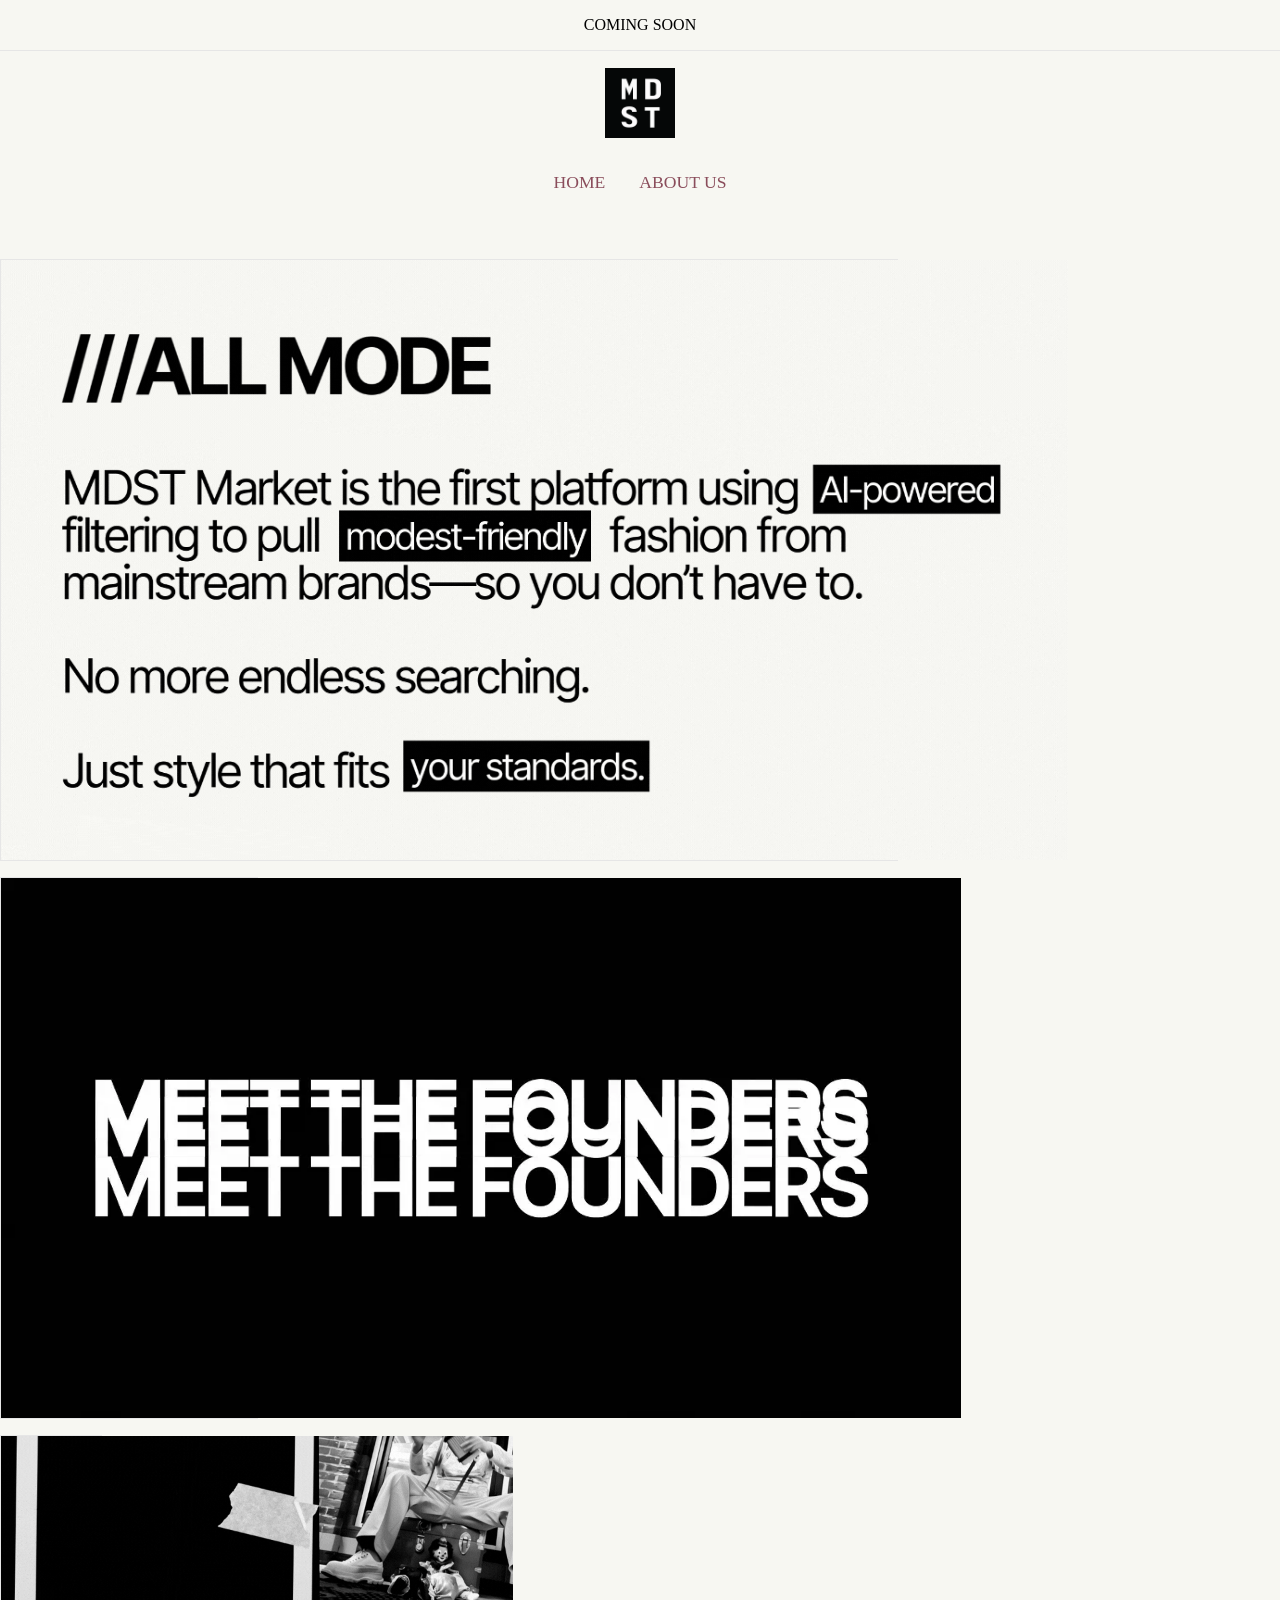
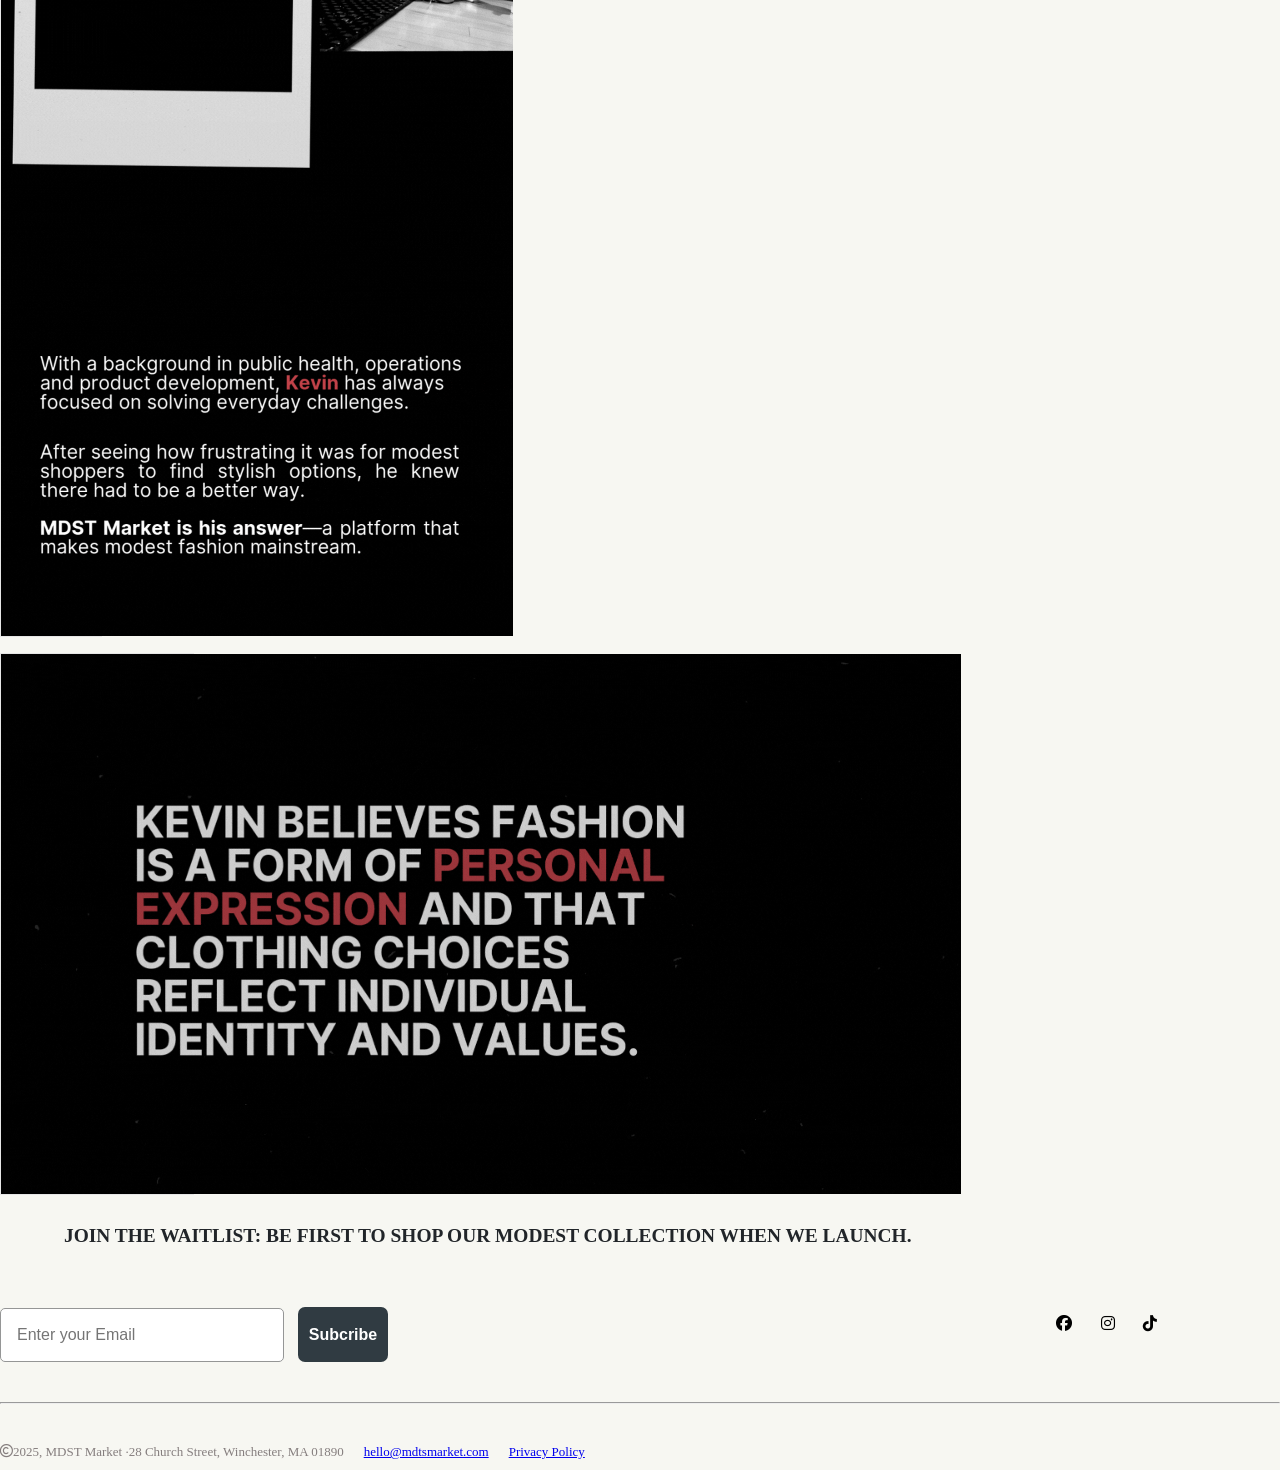
<file: A-index.html>
<!doctype html>
<html lang="en">
  <head>
    <meta charset="UTF-8" />
    <meta name="viewport" content="width=device-width, initial-scale=1.0" />
    <title>About Us</title>
    <link
      rel="stylesheet"
      href="https://cdnjs.cloudflare.com/ajax/libs/font-awesome/6.5.1/css/all.min.css"
    />
    <link rel="stylesheet" href="A-style.css" />
    <link rel="stylesheet" href="A-phone-style.css" />
    <link rel="stylesheet" href="A-tab-style.css" />
  </head>
  <body>
    <section class="section">
      <div class="nav-div">
        <nav>COMING SOON</nav>
      </div>
      <header>
        <div id="logo-div">
          <div id="logo">
            <img src="Assets/mdst_logo.png" class="logo" />
          </div>
          <div class="link">
            <a href="H-index.html" class="color" id="home">HOME</a>
            <a href="A-index.html" class="color" id="about-us">ABOUT US</a>
            <i class="fa-solid fa-bars" id="bars"></i>
          </div>
        </div>
      </header>
      <div class="hero">
        <img src="Assets/one.gif" />
      </div>
      <div class="second-img">
        <img src="Assets/two.webp" alt="" />
      </div>
      <div class="third-img">
        <img src="Assets/three.gif" alt="" />
      </div>
      <div class="fourth-img">
        <img src="Assets/four.gif" alt="" />
      </div>
      <h3>
        JOIN THE WAITLIST: BE FIRST TO SHOP OUR MODEST COLLECTION WHEN WE
        LAUNCH.
      </h3>
      <div class="info-div">
        <div class="input">
          <input type="email" placeholder="Enter your Email" />
          <button class="button">Subcribe</button>
        </div>
        <div class="social-links">
          <i class="fa-brands fa-facebook"></i>
          <i class="fa-brands fa-instagram"></i>
          <i class="fa-brands fa-tiktok"></i>
        </div>
      </div>
    </section>
    <hr />
    <footer>
      <div class="footer-content">
        <p>
          <i class="fa-regular fa-copyright"></i>2025, MDST Market ·28 Church
          Street, Winchester, MA 01890
        </p>
        <a href="#">hello@mdtsmarket.com</a>
        <a href="#">Privacy Policy</a>
      </div>
    </footer>
  </body>
</html>
</file>
<file: A-style.css>
* {
  margin: 0;
  padding: 0;
}
body {
  background-color: #f7f7f2;
  overflow: none;
}

header {
  position: sticky;
  top: 0;
  z-index: 1000;
  background-color: #f7f7f2;
}

.nav-div {
  border-bottom: 1px solid #e6e6e6;
}

nav {
  text-align: center;
  font-size: medium;
  color: 231f20;
  padding: 1rem;
}

.logo-div {
  position: sticky;
  top: 0;
  z-index: 1000;
}

#logo-div {
  position: sticky;
  top: 0;
  width: 100%;
  height: 160px;
  text-align: center;
  background-color: #f7f7f2;
}

.logo {
  width: 70px;
  height: 70px;
  margin-top: 15px;
  padding: 2px 0 0;
}

.link {
  margin-top: 30px;
}

.link #bars {
  display: none;
}

.link .color {
  color: #8a4d5b;
  font-size: 17.6px;
  font-weight: 400;
  text-decoration: none;
}

.link #home {
  margin-right: 30px;
}

.link #home:hover {
  text-decoration: underline;
}

.link #home:active {
  text-decoration: underline;
}

.link #about-us:hover {
  text-decoration: underline;
}

.link #about-us:active {
  text-decoration: underline;
}

.hero {
  margin-top: 3rem;
  background-color: #f7f7f2;
  border: 1px solid #e6e6e6;
  width: 70%;
  height: 600px;
  display: flex;
  justify-self: center;
}

.hero-img img {
  width: 100%;
  height: 400px;
  font-size: large;
}

.second-img {
  margin-top: 1rem;
  background-color: #f7f7f2;
  border: 1px solid #e6e6e6;
  width: 20%;
  height: 540px;
  display: flex;
  justify-self: center;
  margin-right: 680px;
}
.second-img image {
  width: 100%;
  height: 400px;
  font-size: large;
  padding: 1rem;
}

.third-img {
  margin-top: 1rem;
  background-color: #f7f7f2;
  border: 1px solid #e6e6e6;
  width: 100px;
  height: 800px;
  display: flex;
  justify-self: center;
  margin-right: 660px;
  margin-right: 850px;
}

.third-img image {
  width: 100%;
  height: 400px;
  /* font-size: large; */
  padding: 1rem;
}

.fourth-img {
  margin-top: 1rem;
  background-color: #f7f7f2;
  border: 1px solid #e6e6e6;
  width: 15%;
  height: 540px;
  display: flex;
  justify-self: center;
  margin-right: 750px;
}

h3 {
  margin-top: 30px;
  margin-left: 64px;
  font-size: 19.4px;
  color: #212529;
}

.info-div {
  width: 91%;
  display: flex;
  justify-content: space-between;
  justify-self: center;
  margin-top: 60px;
}

.email {
  display: flex;
  width: 33%;
}

.input {
  background-color: #f7f7f2;
  border: none;
  border-radius: 7px;
}

.input input {
  padding: 1rem;
  border-radius: 5px;
  width: 250px;
  height: 20px;
  font-size: medium;
  border: 1px solid #959696;
}

.button {
  width: 90px;
  height: 55px;
  font-size: medium;
  font-weight: bold;
  /* padding: 1rem; */
  border-radius: 7px;
  margin-left: 10px;
  border: none;
  color: white;
  background-color: #303b42;
}

.social-links {
  width: 10%;

  display: flex;
  justify-content: space-between;
}

.social-links i {
  padding: 0.5rem;
}

hr {
  margin-top: 40px;
}

.footer-content {
  width: 90%;
  margin-top: 40px;
  display: flex;
  justify-self: center;
  margin-bottom: 10px;
}

p {
  font-size: small;
  color: #857e7e;
}

.footer-content a {
  margin-left: 20px;
  font-size: small;
  color: 4444ea;
}
</file>
<file: A-phone-style.css>
@media (min-width: 0px) and (max-width: 460px) {
  * {
    margin: 0;
    padding: 0;
  }

  body {
    background-color: #f7f7f2;
  }

  .section {
    display: flex;
    flex-direction: column;
    justify-content: center;
    margin-left: 20px;
    background: none;
  }

  nav {
    margin-left: 50px;
  }

  header {
    position: sticky;
    top: 0;
    z-index: 1000;
    background-color: #f7f7f2;
  }

  .nav.div nav {
    display: flex;
    justify-self: center;
    background: none;
  }

  .link a {
    display: none;
  }

  #bars {
    display: flex;
    justify-self: baseline;
    font-size: 25px;
    background-color: #f7f7f2;
    margin: 70px 0px 0px 30px;
  }

  #logo-div {
    position: sticky;
    top: 0;
    width: 400px;
    height: 180px;
    text-align: center;
    background-color: #f7f7f2;
    z-index: 1000;
    margin-top: 0px;
  }

  .logo {
    width: 70px;
    height: 70px;
    margin-top: 15px;
    padding: 2px 0 0;
    display: flex;
    justify-self: center;
  }

  .divv {
    text-align: center;
    display: flex;
    justify-content: center;
  }

  .hero {
    width: 100px;
    height: 180px;
    display: flex;
    justify-self: center;
    background: none;
    margin-left: 30px;
  }

  .second-img {
    width: 100px;
    height: 180px;
    display: flex;
    justify-self: center;
    background: none;
    margin-left: 30px;
  }

  .third-img {
    width: 100px;
    height: 300px;
    background: none;
    margin-left: 80px;
  }

  .fourth-img {
    width: 100px;
    height: 180px;
    display: flex;
    justify-self: center;
    background: none;
    margin-left: 30px;
  }

  h3 {
    margin-right: 10px;
  }

  .info-div {
    width: 91%;
    display: flex;
    justify-content: space-between;
    justify-self: center;
    margin-top: 60px;
    flex-direction: column;
    margin-left: 15px;
  }

  .input {
    background-color: #f7f7f2;
    border: none;
    border-radius: 7px;
    display: flex;
  }

  .input input {
    padding: 1rem;
    border-radius: 5px;
    width: 250px;
    height: 20px;
    font-size: medium;
    border: 1px solid #959696;
  }

  .button {
    width: 90px;
    height: 55px;
    font-size: medium;
    font-weight: bold;
    padding: 0.5rem;
    border-radius: 7px;
    margin-left: 10px;
    border: none;
    color: white;
    background-color: #303b42;
  }

  .social-links {
    width: 10%;
    display: flex;
    flex-direction: row;
    justify-content: space-between;
    margin-top: 40px;
    margin-left: 250px;
    
  }

  .social-links i {
    padding: 0.5rem;
  }

  hr {
    margin-top: 40px;
  }

  .footer-content {
    width: 400px;
    margin-top: 20px;
    margin-bottom: 20px;
    display: flex;
    flex-direction: column;
    text-align: center;
  }

  p {
    font-size: 10px;
    color: #857e7e;
  }

  .footer-content a {
    margin-left: 10px;
    font-size: small;
    color: 4444ea;
  }
}
</file>
<file: A-tab-style.css>
@media (min-width: 460px) and (max-width: 1024px) {
  * {
    margin: 0;
    padding: 0;
  }

  body {
    background-color: #f7f7f2;
  }

  .section {
    border: 1px solid blue;
    display: flex;
    flex-direction: column;
    justify-self: center;
    /* justify-content: center; */
  }

  nav{
    display: flex;
    justify-content: center;
    
  }

  header {
    position: sticky;
    top: 0;
    z-index: 1000;
    background-color: #f7f7f2;
  }

  #logo-div {
    position: sticky;
    top: 0;
    width: 100%;
    height: 160px;
    text-align: center;
    background-color: #f7f7f2;
    border: 1px solid black;
    z-index: 1000;
  }

  .logo {
    width: 70px;
    height: 70px;
    margin-top: 15px;
    padding: 2px 0 0;
  }

  #bars {
    display: flex;
    justify-self: baseline;
    font-size: 25px;
    background-color: #f7f7f2;
    margin: 70px 0px 0px 30px;
  }

  .link a {
    display: none;
  }

  .divv {
    text-align: center;
    display: flex;
    justify-content: center;
  }

  .hero {
    width: 500px;
    height: 300px;
    display: flex;
    justify-self: center;
    background: none;
    margin-left: 700px;
    margin-top: 70px;
  }

  .hero img {
    width: 500px;
    height: 300px;
  }

  .second-img {
    width: 500px;
    height: 300px;
    display: flex;
    justify-self: center;
    background: none;
    margin-left: 700px;
    margin-top: 30px;
  }

  .third-img {
    width: 300px;
    height: 500px;
    background: none;
    margin-left: 800px;
    margin-top: 30px;
  }

  .fourth-img {
    width: 500px;
    height: 380px;
    display: flex;
    justify-self: center;
    background: none;
    margin-left: 700px;
  }

  h3 {
    margin-right: 10px;
    margin-left: 700px
  }

  .info-div {
    width: 91%;
    display: flex;
    justify-content: space-between;
    justify-self: center;
    margin-top: 60px;
    flex-direction: column;
    margin-left: 15px;
  }

  .input {
    background-color: #f7f7f2;
    border: none;
    border-radius: 7px;
    display: flex;
  }

  .input input {
    padding: 1rem;
    border-radius: 5px;
    width: 250px;
    height: 20px;
    font-size: medium;
    border: 1px solid #959696;
  }

  .button {
    width: 90px;
    height: 55px;
    font-size: medium;
    font-weight: bold;
    padding: 0.5rem;
    border-radius: 7px;
    margin-left: 10px;
    border: none;
    color: white;
    background-color: #303b42;
  }

  .social-links {
    width: 10%;
    display: flex;
    flex-direction: row;
    justify-content: space-between;
    margin-top: 40px;
    margin-left: 250px;
    
  }

  .social-links i {
    padding: 0.5rem;
  }

  hr {
    margin-top: 40px;
  }

  .footer-content {
    width: 400px;
    margin-top: 20px;
    margin-bottom: 20px;
    display: flex;
    flex-direction: column;
    text-align: center;
  }

  p {
    font-size: 10px;
    color: #857e7e;
  }

  .footer-content a {
    margin-left: 10px;
    font-size: small;
    color: 4444ea;
  }
}
</file>
